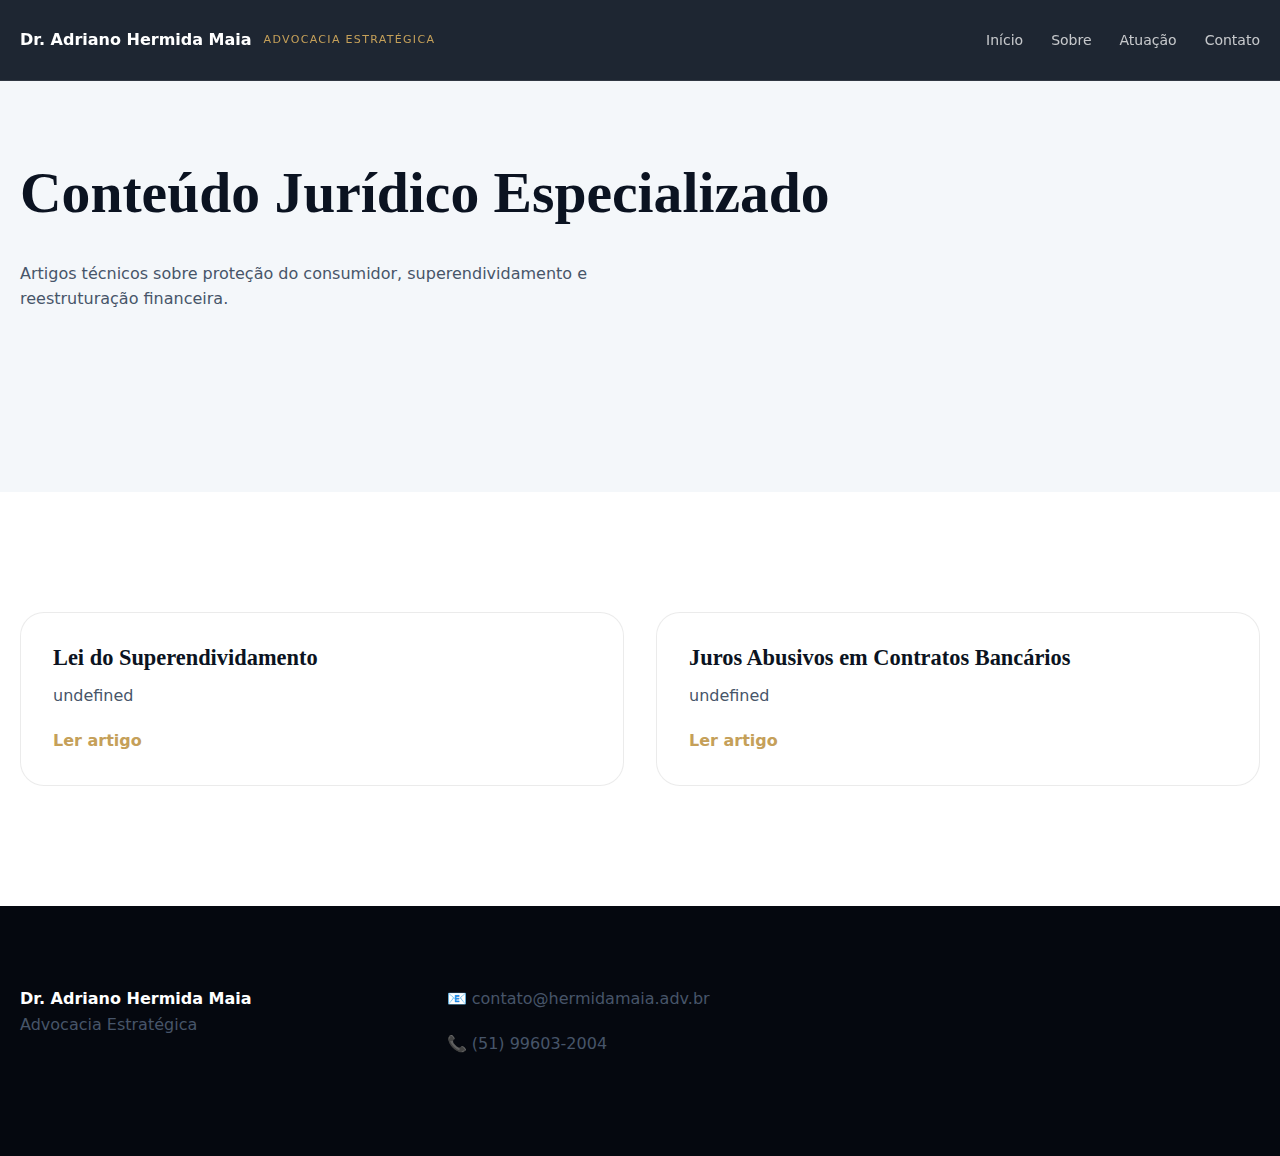
<file: blog/index.html>
<!DOCTYPE html>
<html lang="pt-BR">
<head>
  <meta charset="UTF-8">
  <meta name="viewport" content="width=device-width, initial-scale=1">
  <title>Blog Jurídico | Dr. Adriano Hermida Maia</title>

  <meta name="description" content="Artigos jurídicos sobre superendividamento, revisão bancária, empréstimos, financiamentos e recuperação judicial.">

  <link rel="stylesheet" href="/assets/css/style.css">

  <script async src="https://www.googletagmanager.com/gtag/js?id=G-XXXXXXX"></script>
<script>
window.dataLayer = window.dataLayer || [];
function gtag(){dataLayer.push(arguments);}
gtag('js', new Date());
gtag('config', 'G-XXXXXXX');
</script>

</head>

<body>

<!-- HEADER -->
<header class="hm-header">
  <div class="hm-container hm-header-inner">
    <a href="/" class="hm-brand">
      <strong>Dr. Adriano Hermida Maia</strong>
      <span>Advocacia Estratégica</span>
    </a>
    <nav class="hm-nav">
      <a href="/">Início</a>
      <a href="/sobre.html">Sobre</a>
      <a href="/superendividamento.html">Atuação</a>
      <a href="/contato.html">Contato</a>
    </nav>
  </div>
</header>

<!-- HERO BLOG -->
<section class="hm-section hm-section-alt" style="padding-top:160px;">
  <div class="hm-container">
    <h1>Conteúdo Jurídico Especializado</h1>
    <p class="hm-section-sub">
      Artigos técnicos sobre proteção do consumidor, superendividamento e reestruturação financeira.
    </p>
  </div>
</section>

<!-- LISTA DE POSTS -->
<section class="hm-section">
  <div class="hm-container">
    <div id="blog-list" class="hm-grid-3">
      <!-- POSTS INSERIDOS VIA JS -->
    </div>
  </div>
</section>

<!-- FOOTER -->
<footer class="hm-footer">
  <div class="hm-container hm-footer-grid">
    <div>
      <strong>Dr. Adriano Hermida Maia</strong>
      <p>Advocacia Estratégica</p>
    </div>
    <div>
      <p>📧 contato@hermidamaia.adv.br</p>
      <p>📞 (51) 99603-2004</p>
    </div>
  </div>
</footer>

<!-- SCRIPT BLOG -->
<script src="/blog/posts.js" defer></script>
<script>
document.addEventListener('DOMContentLoaded', () => {
  const container = document.getElementById('blog-list');

  posts.forEach(post => {
    const article = document.createElement('article');
    article.className = 'hm-post-card';
    article.innerHTML = `
      <h3>${post.titulo}</h3>
      <p>${post.resumo}</p>
      <a href="${post.url}">Ler artigo</a>
    `;
    container.appendChild(article);
  });
});
</script>

</body>
</html>
</file>
<file: assets/css/style.css>
/* =========================================================
   RESET + BASE (Performance Critical)
========================================================= */
*,
*::before,
*::after {
  box-sizing: border-box;
}

html {
  scroll-behavior: smooth;
}

body {
  margin: 0;
  padding: 0;
  font-family: system-ui, -apple-system, BlinkMacSystemFont, "Segoe UI",
    Roboto, Arial, sans-serif;
  color: #0b1321;
  background: #ffffff;
  line-height: 1.6;
}

/* =========================================================
   VARIABLES (Design System)
========================================================= */
:root {
  --color-dark: #05080f;
  --color-dark-soft: #0b1321;
  --color-primary: #c5a059;
  --color-primary-soft: rgba(197, 160, 89, 0.15);
  --color-muted: #475569;
  --color-muted-light: #64748b;
  --color-border: rgba(0, 0, 0, 0.08);
  --color-white: #ffffff;

  --radius-sm: 8px;
  --radius-md: 16px;
  --radius-lg: 24px;
  --radius-xl: 40px;

  --container-width: 1280px;
}

/* =========================================================
   CONTAINER
========================================================= */
.hm-container {
  max-width: var(--container-width);
  margin: 0 auto;
  padding: 0 20px;
}

/* =========================================================
   TYPOGRAPHY
========================================================= */
h1,
h2,
h3,
h4 {
  font-family: Georgia, "Times New Roman", serif;
  margin: 0 0 0.6em;
  line-height: 1.15;
}

h1 {
  font-size: clamp(2.6rem, 5vw, 3.6rem);
}

h2 {
  font-size: clamp(2rem, 4vw, 2.8rem);
}

h3 {
  font-size: 1.4rem;
}

p {
  margin: 0 0 1.2em;
  color: var(--color-muted);
}

strong {
  color: var(--color-dark-soft);
}

a {
  color: inherit;
  text-decoration: none;
}

/* =========================================================
   BUTTONS
========================================================= */
.hm-btn-primary,
.hm-btn-outline {
  display: inline-block;
  padding: 16px 36px;
  border-radius: var(--radius-md);
  font-size: 12px;
  font-weight: 900;
  letter-spacing: 0.18em;
  text-transform: uppercase;
  transition: all 0.25s ease;
}

.hm-btn-primary {
  background: var(--color-primary);
  color: var(--color-dark-soft);
  box-shadow: 0 15px 40px rgba(197, 160, 89, 0.35);
}

.hm-btn-primary:hover {
  transform: translateY(-1px);
  box-shadow: 0 20px 50px rgba(197, 160, 89, 0.45);
}

.hm-btn-outline {
  border: 2px solid var(--color-border);
  color: var(--color-dark-soft);
}

.hm-btn-outline:hover {
  background: rgba(0, 0, 0, 0.04);
}

/* =========================================================
   HEADER
========================================================= */
.hm-header {
  position: fixed;
  top: 0;
  width: 100%;
  z-index: 50;
  background: rgba(11, 19, 33, 0.92);
  backdrop-filter: blur(10px);
  border-bottom: 1px solid rgba(255, 255, 255, 0.08);
}

.hm-header-inner {
  display: flex;
  align-items: center;
  justify-content: space-between;
  height: 80px;
}

.hm-brand {
  display: flex;
  align-items: center;
  gap: 12px;
}

.hm-brand strong {
  color: #ffffff;
}

.hm-brand span {
  font-size: 11px;
  color: var(--color-primary);
  letter-spacing: 0.12em;
  text-transform: uppercase;
}

.hm-nav {
  display: none;
  gap: 28px;
}

.hm-nav a {
  font-size: 14px;
  color: rgba(255, 255, 255, 0.75);
}

.hm-nav a:hover {
  color: var(--color-primary);
}

@media (min-width: 1024px) {
  .hm-nav {
    display: flex;
  }
}

/* =========================================================
   HERO
========================================================= */
.hm-hero {
  background: var(--color-dark);
  padding: 180px 0 120px;
  color: var(--color-white);
}

.hm-hero-grid {
  display: grid;
  grid-template-columns: 1.1fr 0.9fr;
  gap: 80px;
  align-items: center;
}

.hm-badge {
  display: inline-block;
  background: rgba(255, 255, 255, 0.08);
  padding: 10px 28px;
  border-radius: 999px;
  font-size: 10px;
  letter-spacing: 0.35em;
  color: var(--color-primary);
  margin-bottom: 32px;
}

.hm-hero h1 span {
  color: var(--color-primary);
  font-style: italic;
}

.hm-hero-sub {
  font-size: 20px;
  max-width: 640px;
  color: rgba(255, 255, 255, 0.65);
  margin-bottom: 48px;
}

.hm-hero-image img {
  width: 100%;
  border-radius: var(--radius-xl);
  box-shadow: 0 40px 80px rgba(0, 0, 0, 0.35);
}

/* =========================================================
   SECTIONS
========================================================= */
.hm-section {
  padding: 120px 0;
}

.hm-section-alt {
  background: #f4f7fa;
}

.hm-section-sub {
  max-width: 640px;
  margin-bottom: 60px;
}

/* =========================================================
   GRIDS & CARDS
========================================================= */
.hm-grid-3 {
  display: grid;
  grid-template-columns: repeat(auto-fit, minmax(260px, 1fr));
  gap: 32px;
}

.hm-card,
.hm-post-card {
  background: #ffffff;
  border-radius: var(--radius-lg);
  padding: 32px;
  border: 1px solid var(--color-border);
  transition: transform 0.2s ease, box-shadow 0.2s ease;
}

.hm-card:hover,
.hm-post-card:hover {
  transform: translateY(-3px);
  box-shadow: 0 20px 40px rgba(0, 0, 0, 0.08);
}

/* =========================================================
   BLOG
========================================================= */
.hm-post-card h3 {
  margin-bottom: 12px;
}

.hm-post-card a {
  font-weight: 700;
  color: var(--color-primary);
}

/* =========================================================
   FOOTER
========================================================= */
.hm-footer {
  background: var(--color-dark);
  color: rgba(255, 255, 255, 0.75);
  padding: 80px 0;
}

.hm-footer-grid {
  display: grid;
  gap: 40px;
}

.hm-footer strong {
  color: #ffffff;
}

@media (min-width: 768px) {
  .hm-footer-grid {
    grid-template-columns: repeat(3, 1fr);
  }
}

/* =========================================================
   RESPONSIVE
========================================================= */
@media (max-width: 900px) {
  .hm-hero-grid {
    grid-template-columns: 1fr;
  }

  .hm-hero {
    padding-top: 140px;
  }
}
</file>
